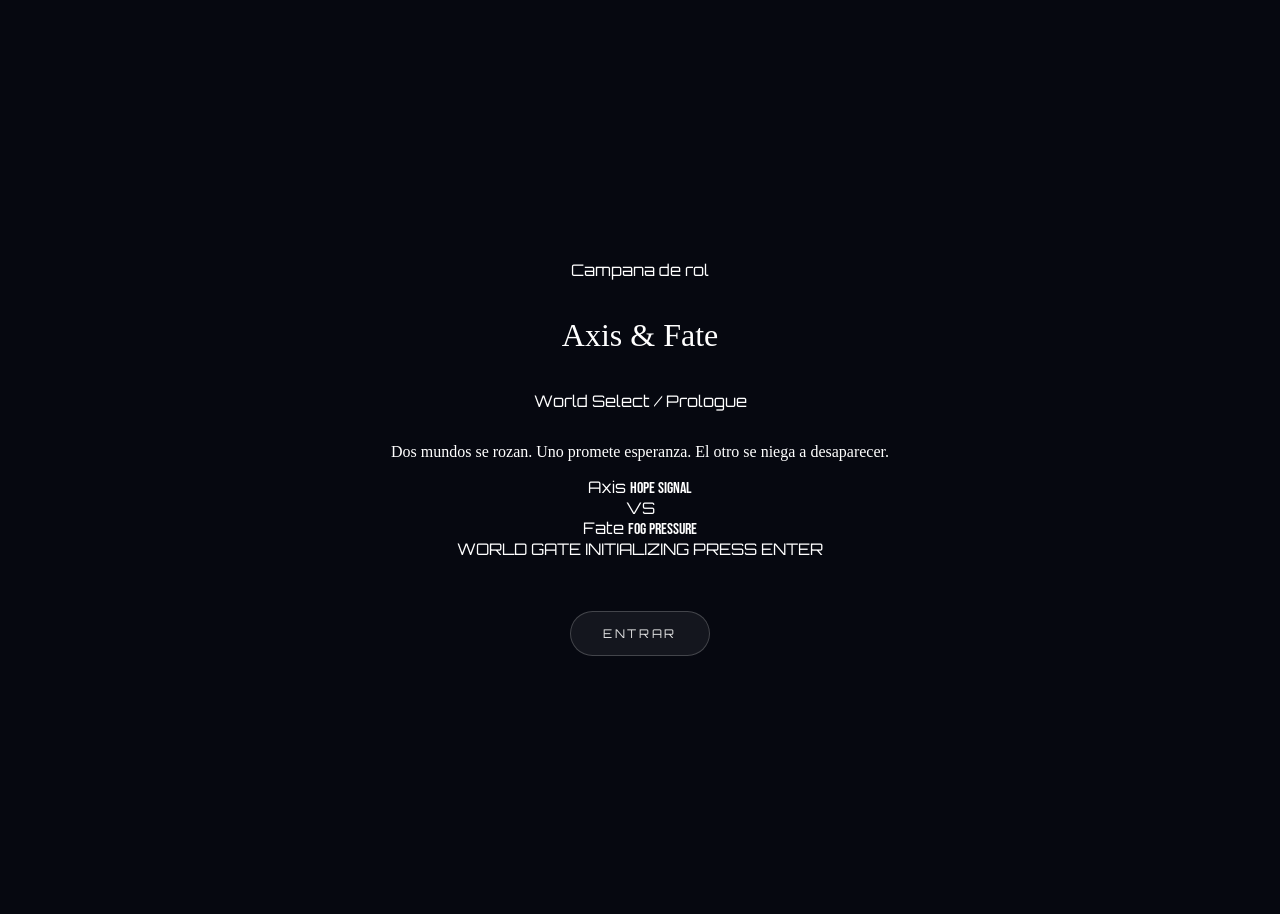
<file: Index.html>
<!DOCTYPE html>
<html lang="es">

<head>
    <meta charset="UTF-8">
    <title>Axis & Fate</title>
    <link rel="preconnect" href="https://fonts.googleapis.com">
    <link rel="preconnect" href="https://fonts.gstatic.com" crossorigin>
    <link
        href="https://fonts.googleapis.com/css2?family=Bebas+Neue&family=IM+Fell+DW+Pica+SC&family=Orbitron:wght@400..900&display=swap"
        rel="stylesheet">
    <link rel="stylesheet" href="Global.css">
    <link rel="stylesheet" href="index.css">
</head>

<body>
    <!-- Intro cinematica inicial para presentar el cruce entre ambos mundos antes de mostrar la seleccion. -->
    <div id="intro-cinematica" class="intro-cinematica" aria-hidden="true">
        <div class="intro-fondo intro-fondo-axis" aria-hidden="true"></div>
        <div class="intro-fondo intro-fondo-fate" aria-hidden="true"></div>
        <div class="intro-niebla" aria-hidden="true"></div>
        <div class="intro-reticula" aria-hidden="true"></div>
        <div class="intro-linea-central" aria-hidden="true"></div>
        <div class="intro-marco" aria-hidden="true">
            <span class="marco-esquina esquina-superior-izquierda"></span>
            <span class="marco-esquina esquina-superior-derecha"></span>
            <span class="marco-esquina esquina-inferior-izquierda"></span>
            <span class="marco-esquina esquina-inferior-derecha"></span>
        </div>
        <div class="intro-particulas" aria-hidden="true">
            <span></span>
            <span></span>
            <span></span>
            <span></span>
            <span></span>
            <span></span>
        </div>

        <div class="intro-contenido">
            <p class="ui intro-etiqueta">Campana de rol</p>
            <h1 class="titulo">Axis & Fate</h1>
            <p class="ui intro-capitulo">World Select / Prologue</p>
            <p class="intro-texto">
                Dos mundos se rozan. Uno promete esperanza. El otro se niega a desaparecer.
            </p>
            <div class="intro-estados" aria-hidden="true">
                <div class="intro-panel intro-panel-axis">
                    <span class="ui intro-panel-etiqueta">Axis</span>
                    <strong class="nombre-personaje">Hope Signal</strong>
                    <span class="intro-barra"><span></span></span>
                </div>
                <div class="intro-vs ui">VS</div>
                <div class="intro-panel intro-panel-fate">
                    <span class="ui intro-panel-etiqueta">Fate</span>
                    <strong class="nombre-personaje">Fog Pressure</strong>
                    <span class="intro-barra"><span></span></span>
                </div>
            </div>
            <div class="intro-ui-franja" aria-hidden="true">
                <span class="ui">WORLD GATE INITIALIZING</span>
                <span class="intro-loading"><span></span></span>
                <span class="ui">PRESS ENTER</span>
            </div>
            <button id="intro-skip" class="ui intro-boton" type="button">Entrar</button>
        </div>
    </div>

    <!-- Pantalla inicial de seleccion. Cada mitad es un enlace completo. -->
    <main id="pantalla-seleccion">
        <a id="lado-axis" href="Axis.html">
            <span class="panel-etiqueta ui">Mundo luminoso</span>
            <h1 class="titulo">Axis</h1>
            <p class="panel-texto">
                Esperanza, fantasia heroica y la promesa de un final mejor.
            </p>
            <span class="panel-cta ui">Entrar en Axis</span>
            <div class="panel-detalles" aria-hidden="true">
                <span class="panel-chip ui">Heroismo</span>
                <span class="panel-chip ui">Clases</span>
                <span class="panel-chip ui">Esperanza</span>
            </div>
        </a>

        <a id="lado-fate" href="Fate.html">
            <span class="panel-etiqueta ui">Mundo en ruinas</span>
            <h1 class="titulo">Fate</h1>
            <p class="panel-texto">
                Niebla, facciones y una realidad que se resiste a desaparecer.
            </p>
            <span class="panel-cta ui">Entrar en Fate</span>
            <div class="panel-detalles" aria-hidden="true">
                <span class="panel-chip ui">Niebla</span>
                <span class="panel-chip ui">Facciones</span>
                <span class="panel-chip ui">Ruina</span>
            </div>
        </a>
    </main>

    <!-- JS compartido: aqui controla el fade antes de la redireccion. -->
    <script src="JavaScript.js"></script>
</body>

</html>
</file>
<file: Global.css>
/* Variables compartidas entre todas las paginas para mantener una identidad visual comun. */
:root {
    --color-fondo: #F5F0E8;
    --color-acento: #87CEEB;
    --color-dorado: #C9A84C;
    --color-texto: #2C2C2C;
    --color-ui: #4A90D9;
    --color-fondo-fate: #1a1a2e;
}

/* Fuente pensada para titulos y nombres de seccion. */
.titulo {
    font-family: "IM Fell DW Pica SC", serif;
    font-weight: 400;
    font-style: normal;
}

/* Fuente mas impactante para nombres de personajes y clases. */
.nombre-personaje {
    font-family: "Bebas Neue", sans-serif;
    font-weight: 400;
    font-style: normal;
}

/* Fuente de interfaz para botones, menus y microtextos. */
.ui {
    font-family: "Orbitron", sans-serif;
    font-optical-sizing: auto;
    font-weight: 400;
    font-style: normal;
}

/* Acceso global de cuenta para que el login exista en todas las paginas. */
.cuenta-global {
    position: fixed;
    top: 18px;
    left: 18px;
    z-index: 2300;
    display: flex;
    flex-direction: column;
    align-items: flex-start;
    gap: 10px;
}

.cuenta-toggle {
    display: inline-flex;
    align-items: center;
    gap: 10px;
    padding: 12px 16px;
    border-radius: 999px;
    border: 1px solid rgba(255, 255, 255, 0.22);
    background: rgba(10, 18, 31, 0.72);
    color: white;
    cursor: pointer;
    box-shadow: 0 14px 34px rgba(10, 18, 31, 0.18);
    backdrop-filter: blur(14px);
}

.cuenta-toggle-label {
    letter-spacing: 0.12em;
    text-transform: uppercase;
    font-size: 0.78rem;
}

.cuenta-pill {
    display: inline-flex;
    align-items: center;
    padding: 6px 10px;
    border-radius: 999px;
    background: rgba(255, 255, 255, 0.12);
    letter-spacing: 0.08em;
    font-size: 0.7rem;
}

.cuenta-panel {
    position: relative;
    z-index: 1;
    width: min(360px, calc(100vw - 28px));
    max-height: calc(100dvh - 80px);
    overflow-y: auto;
    padding: 20px;
    border-radius: 24px;
    background: rgba(247, 241, 232, 0.96);
    border: 1px solid rgba(19, 38, 62, 0.1);
    color: var(--color-texto);
    box-shadow: 0 24px 46px rgba(10, 18, 31, 0.18);
    backdrop-filter: blur(14px);
    overscroll-behavior: contain;
}

.cuenta-panel[hidden] {
    display: none;
}

.cuenta-panel-etiqueta {
    margin: 0 0 8px;
    letter-spacing: 0.14em;
    text-transform: uppercase;
    font-size: 0.74rem;
    color: rgba(19, 38, 62, 0.7);
}

.cuenta-panel h2 {
    margin: 0 0 12px;
    font-size: clamp(1.8rem, 4vw, 2.3rem);
}

.cuenta-estado {
    margin: 0 0 14px;
    padding: 12px 14px;
    border-radius: 16px;
    background: rgba(19, 38, 62, 0.06);
    border: 1px solid rgba(19, 38, 62, 0.1);
}

.cuenta-estado.ok,
.cuenta-mensaje.ok {
    color: #2f6e2f;
}

.cuenta-estado.error,
.cuenta-mensaje.error {
    color: #8e3131;
}

.auth-form-global {
    display: grid;
    gap: 14px;
}

.auth-form-global .campo {
    display: flex;
    flex-direction: column;
    gap: 8px;
}

.auth-form-global .campo label {
    letter-spacing: 0.12em;
    text-transform: uppercase;
    font-size: 0.76rem;
}

.auth-form-global .campo input {
    width: 100%;
    padding: 12px 14px;
    border-radius: 14px;
    border: 1px solid rgba(19, 38, 62, 0.12);
    background: rgba(255, 255, 255, 0.92);
    box-sizing: border-box;
    color: var(--color-texto);
    font: inherit;
}

.auth-form-global .auth-acciones {
    display: flex;
    flex-wrap: wrap;
    gap: 10px;
}

.auth-form-global .boton-formulario {
    border: none;
    padding: 12px 16px;
    border-radius: 999px;
    background: #13263e;
    color: white;
    letter-spacing: 0.11em;
    text-transform: uppercase;
    cursor: pointer;
}

.auth-form-global .boton-formulario-secundario {
    background: rgba(19, 38, 62, 0.12);
    color: #13263e;
}

.cuenta-mensaje {
    margin: 0;
    line-height: 1.6;
    color: rgba(44, 44, 44, 0.78);
}

.cuenta-link {
    display: inline-flex;
    align-items: center;
    margin-top: 4px;
    color: #13263e;
    text-decoration: none;
    letter-spacing: 0.1em;
    text-transform: uppercase;
    font-size: 0.76rem;
}

.auth-form-global.logueado .campo,
.auth-form-global.logueado #register-button,
.auth-form-global.logueado #login-button,
.auth-form-global.logueado #google-button {
    display: none;
}

.auth-form-global #logout-button {
    display: none;
}

.auth-form-global.logueado #logout-button {
    display: inline-flex;
}

@media (max-width: 760px) {
    .cuenta-global {
        top: 12px;
        left: 12px;
        align-items: stretch;
    }

    .cuenta-toggle {
        justify-content: space-between;
    }

    .cuenta-panel {
        width: 100%;
    }

    .auth-form-global .auth-acciones {
        flex-direction: column;
    }
}

/* ── LANDSCAPE MOVIL: cuenta y nav ────────────────────────────────────────── */
@media (max-height: 500px) and (orientation: landscape) {

    /* Panel de cuenta: ocupa todo el alto disponible y hace scroll */
    .cuenta-global {
        top: 8px;
        left: 8px;
    }

    .cuenta-toggle {
        padding: 8px 12px;
    }

    .cuenta-panel {
        max-height: calc(100dvh - 60px);
    }
}
</file>
<file: index.css>
/* ============================================================
   INDEX — Rediseno completo
   Intro: minimalista / impacto tipografico
   Seleccion: estilo FGO, fondo atmosferico + UI flotante
   ============================================================ */

body {
    margin: 0;
    background: #060810;
    overflow: hidden;
}

/* ── INTRO ─────────────────────────────────────────────────── */

.intro-cinematica {
    position: fixed;
    inset: 0;
    z-index: 60;
    display: flex;
    align-items: center;
    justify-content: center;
    overflow: hidden;
    transition: opacity 1s cubic-bezier(0.4, 0, 0.2, 1),
                visibility 1s cubic-bezier(0.4, 0, 0.2, 1);
}

.intro-cinematica.oculta {
    opacity: 0;
    visibility: hidden;
    pointer-events: none;
}

/* Fondo: un gradiente profundo que respira lentamente */
.intro-bg {
    position: absolute;
    inset: -10%;
    background:
        radial-gradient(ellipse 80% 60% at 20% 50%, rgba(185, 220, 255, 0.18) 0%, transparent 60%),
        radial-gradient(ellipse 60% 70% at 80% 50%, rgba(30, 20, 60, 0.9) 0%, transparent 60%),
        linear-gradient(160deg, #0c1628 0%, #060810 50%, #0d0a1a 100%);
    animation: introBgRespira 8s ease-in-out infinite alternate;
}

/* Textura de ruido muy sutil para dar materialidad */
.intro-noise {
    position: absolute;
    inset: 0;
    opacity: 0.035;
    background-image: url("data:image/svg+xml,%3Csvg viewBox='0 0 256 256' xmlns='http://www.w3.org/2000/svg'%3E%3Cfilter id='n'%3E%3CfeTurbulence type='fractalNoise' baseFrequency='0.9' numOctaves='4' stitchTiles='stitch'/%3E%3C/filter%3E%3Crect width='100%25' height='100%25' filter='url(%23n)'/%3E%3C/svg%3E");
    background-size: 200px 200px;
}

/* Linea horizontal: el unico elemento decorativo, cruza toda la pantalla */
.intro-linea {
    position: absolute;
    left: 0;
    right: 0;
    top: 50%;
    height: 1px;
    background: linear-gradient(
        90deg,
        transparent 0%,
        rgba(185, 220, 255, 0.35) 20%,
        rgba(255, 255, 255, 0.7) 50%,
        rgba(180, 160, 255, 0.35) 80%,
        transparent 100%
    );
    transform: translateY(-80px);
    animation: introLineaEntrada 1.4s cubic-bezier(0.16, 1, 0.3, 1) 0.3s both;
}

/* Contenido centrado */
.intro-contenido {
    position: relative;
    z-index: 1;
    display: flex;
    flex-direction: column;
    align-items: center;
    text-align: center;
    color: white;
    gap: 0;
    animation: introContenidoEntrada 1.2s cubic-bezier(0.16, 1, 0.3, 1) 0.15s both;
}

.intro-kicker {
    margin: 0 0 28px;
    font-size: 0.7rem;
    letter-spacing: 0.3em;
    text-transform: uppercase;
    color: rgba(255, 255, 255, 0.45);
    animation: introFadeUp 0.9s cubic-bezier(0.16, 1, 0.3, 1) 0.5s both;
}

/* Titulo enorme — el protagonista de la intro */
.intro-titulo {
    margin: 0;
    font-size: clamp(5rem, 18vw, 13rem);
    line-height: 0.88;
    letter-spacing: -0.01em;
    display: flex;
    align-items: baseline;
    gap: 0.15em;
}

.intro-titulo-axis {
    color: #c8e8ff;
    text-shadow:
        0 0 80px rgba(160, 210, 255, 0.4),
        0 2px 0 rgba(255,255,255,0.08);
    animation: introFadeUp 1s cubic-bezier(0.16, 1, 0.3, 1) 0.2s both;
}

.intro-titulo-sep {
    font-style: italic;
    color: rgba(255, 255, 255, 0.25);
    font-size: 0.6em;
    animation: introFadeUp 1s cubic-bezier(0.16, 1, 0.3, 1) 0.35s both;
}

.intro-titulo-fate {
    color: rgba(200, 190, 240, 0.92);
    text-shadow:
        0 0 80px rgba(140, 100, 220, 0.35),
        0 2px 0 rgba(0,0,0,0.2);
    animation: introFadeUp 1s cubic-bezier(0.16, 1, 0.3, 1) 0.5s both;
}

.intro-tagline {
    margin: 24px 0 0;
    font-family: "IM Fell DW Pica SC", serif;
    font-style: italic;
    font-size: clamp(1rem, 2.5vw, 1.4rem);
    color: rgba(255, 255, 255, 0.5);
    letter-spacing: 0.04em;
    animation: introFadeUp 0.9s cubic-bezier(0.16, 1, 0.3, 1) 0.65s both;
}

/* Boton — limpio, sin ruido */
.intro-boton {
    display: inline-flex;
    align-items: center;
    gap: 10px;
    margin-top: 52px;
    padding: 14px 32px;
    border: 1px solid rgba(255, 255, 255, 0.2);
    border-radius: 999px;
    background: rgba(255, 255, 255, 0.06);
    color: rgba(255, 255, 255, 0.88);
    font-size: 0.75rem;
    letter-spacing: 0.22em;
    text-transform: uppercase;
    cursor: pointer;
    backdrop-filter: blur(12px);
    transition: border-color 0.3s, background 0.3s, transform 0.3s;
    animation: introFadeUp 0.9s cubic-bezier(0.16, 1, 0.3, 1) 0.8s both;
}

.intro-boton:hover,
.intro-boton:focus-visible {
    border-color: rgba(255, 255, 255, 0.5);
    background: rgba(255, 255, 255, 0.12);
    transform: translateY(-2px);
    outline: none;
}

.intro-boton-flecha {
    width: 16px;
    height: 16px;
    opacity: 0.7;
    transition: transform 0.3s;
}

.intro-boton:hover .intro-boton-flecha {
    transform: translateX(3px);
}

.intro-hint {
    margin-top: 16px;
    font-size: 0.62rem;
    letter-spacing: 0.18em;
    text-transform: uppercase;
    color: rgba(255, 255, 255, 0.2);
    animation: introFadeUp 0.9s cubic-bezier(0.16, 1, 0.3, 1) 1s both;
}

.intro-hint kbd {
    font-family: inherit;
    padding: 2px 6px;
    border: 1px solid rgba(255,255,255,0.15);
    border-radius: 4px;
    background: rgba(255,255,255,0.05);
}

/* ── PANTALLA SELECCION ─────────────────────────────────────── */

#pantalla-seleccion {
    position: relative;
    display: flex;
    min-height: 100vh;
    opacity: 0;
    transform: translateY(14px);
    filter: blur(6px);
    transition: opacity 0.8s cubic-bezier(0.16, 1, 0.3, 1),
                transform 0.8s cubic-bezier(0.16, 1, 0.3, 1),
                filter 0.8s cubic-bezier(0.16, 1, 0.3, 1);
}

body.intro-completada #pantalla-seleccion {
    opacity: 1;
    transform: translateY(0);
    filter: blur(0);
}

#pantalla-seleccion.fade-out {
    opacity: 0;
    pointer-events: none;
}

/* Los dos paneles */
#lado-axis,
#lado-fate {
    position: relative;
    flex: 1;
    display: flex;
    align-items: flex-end;
    text-decoration: none;
    overflow: hidden;
    isolation: isolate;
    transition: flex 0.5s cubic-bezier(0.16, 1, 0.3, 1);
}

/* Hover: el panel activo gana espacio */
#pantalla-seleccion:has(#lado-axis:hover) #lado-axis,
#pantalla-seleccion:has(#lado-axis:focus-visible) #lado-axis,
#pantalla-seleccion:has(#lado-fate:hover) #lado-fate,
#pantalla-seleccion:has(#lado-fate:focus-visible) #lado-fate {
    flex: 1.35;
}

#pantalla-seleccion:has(#lado-axis:hover) #lado-fate,
#pantalla-seleccion:has(#lado-axis:focus-visible) #lado-fate,
#pantalla-seleccion:has(#lado-fate:hover) #lado-axis,
#pantalla-seleccion:has(#lado-fate:focus-visible) #lado-axis {
    flex: 0.65;
}

/* Foco accesible */
#lado-axis:focus-visible,
#lado-fate:focus-visible {
    outline: 3px solid var(--color-dorado);
    outline-offset: -8px;
}

/* ── FONDOS ATMOSFERICOS (estilo FGO: puro gradiente, sin imagen) ── */

.panel-bg {
    position: absolute;
    inset: 0;
    transition: transform 0.6s cubic-bezier(0.16, 1, 0.3, 1);
}

#lado-axis:hover .panel-bg,
#lado-axis:focus-visible .panel-bg {
    transform: scale(1.04);
}

#lado-fate:hover .panel-bg,
#lado-fate:focus-visible .panel-bg {
    transform: scale(1.04);
}

/* Axis: cielo de amanecer, limpio y esperanzador */
.panel-bg-axis {
    background:
        radial-gradient(ellipse 70% 50% at 30% 20%, rgba(255, 240, 200, 0.55) 0%, transparent 55%),
        radial-gradient(ellipse 50% 80% at 10% 80%, rgba(100, 190, 255, 0.4) 0%, transparent 50%),
        radial-gradient(ellipse 90% 60% at 70% 60%, rgba(160, 220, 255, 0.25) 0%, transparent 55%),
        linear-gradient(175deg, #bde8ff 0%, #7ac5e8 25%, #4a9cc8 55%, #1e4d6e 100%);
    animation: axisRespira 10s ease-in-out infinite alternate;
}

/* Fate: noche profunda con niebla purpura */
.panel-bg-fate {
    background:
        radial-gradient(ellipse 60% 50% at 70% 25%, rgba(80, 50, 120, 0.6) 0%, transparent 55%),
        radial-gradient(ellipse 80% 40% at 20% 70%, rgba(20, 15, 50, 0.8) 0%, transparent 50%),
        radial-gradient(ellipse 50% 60% at 85% 75%, rgba(40, 25, 80, 0.5) 0%, transparent 45%),
        linear-gradient(175deg, #1a1228 0%, #0f0c1e 30%, #080614 70%, #040308 100%);
    animation: fateRespira 12s ease-in-out infinite alternate;
}

/* Viñeta: oscurece los bordes para enfocar la UI */
.panel-vignette {
    position: absolute;
    inset: 0;
    background: radial-gradient(ellipse 85% 85% at 50% 50%, transparent 30%, rgba(0,0,0,0.55) 100%);
    pointer-events: none;
}

/* Gradiente en la parte inferior para que la UI sea siempre legible */
#lado-axis::after,
#lado-fate::after {
    content: "";
    position: absolute;
    inset: 0;
    pointer-events: none;
}

#lado-axis::after {
    background: linear-gradient(0deg, rgba(10, 30, 50, 0.75) 0%, rgba(10, 30, 50, 0.2) 45%, transparent 70%);
}

#lado-fate::after {
    background: linear-gradient(0deg, rgba(4, 3, 12, 0.88) 0%, rgba(4, 3, 12, 0.3) 45%, transparent 70%);
}

/* ── MARCA FANTASMA (texto gigante de fondo) ── */

.panel-marca {
    position: absolute;
    z-index: 1;
    top: 50%;
    left: 50%;
    transform: translate(-50%, -50%);
    font-family: "Bebas Neue", sans-serif;
    font-size: clamp(8rem, 22vw, 18rem);
    letter-spacing: 0.12em;
    color: rgba(255, 255, 255, 0.06);
    pointer-events: none;
    white-space: nowrap;
    transition: opacity 0.4s, letter-spacing 0.5s cubic-bezier(0.16, 1, 0.3, 1);
    user-select: none;
}

#lado-axis:hover .panel-marca,
#lado-axis:focus-visible .panel-marca {
    opacity: 0.5;
    letter-spacing: 0.18em;
    color: rgba(200, 235, 255, 0.09);
}

#lado-fate:hover .panel-marca,
#lado-fate:focus-visible .panel-marca {
    opacity: 0.5;
    letter-spacing: 0.18em;
    color: rgba(180, 160, 255, 0.09);
}

/* ── UI FLOTANTE (estilo FGO) ── */

.panel-ui {
    position: relative;
    z-index: 2;
    width: 100%;
    padding: 0 40px 52px;
    color: white;
    display: flex;
    flex-direction: column;
    gap: 0;
}

/* Linea decorativa + etiqueta de clase */
.panel-ui-top {
    display: flex;
    align-items: center;
    gap: 14px;
    margin-bottom: 16px;
}

.panel-clase {
    font-size: 0.64rem;
    letter-spacing: 0.28em;
    text-transform: uppercase;
    color: rgba(255, 255, 255, 0.55);
    white-space: nowrap;
}

.panel-separador {
    flex: 1;
    height: 1px;
    background: rgba(255, 255, 255, 0.12);
}

/* Nombre del mundo */
.panel-nombre {
    margin: 0 0 14px;
    font-size: clamp(3.5rem, 9vw, 7rem);
    line-height: 0.9;
    letter-spacing: 0.03em;
    text-shadow: 0 4px 32px rgba(0,0,0,0.4);
    transition: transform 0.4s cubic-bezier(0.16, 1, 0.3, 1);
}

#lado-axis:hover .panel-nombre,
#lado-axis:focus-visible .panel-nombre,
#lado-fate:hover .panel-nombre,
#lado-fate:focus-visible .panel-nombre {
    transform: translateY(-4px);
}

/* Lema */
.panel-lema {
    margin: 0 0 24px;
    font-family: "IM Fell DW Pica SC", serif;
    font-style: italic;
    font-size: clamp(0.88rem, 1.8vw, 1.05rem);
    line-height: 1.6;
    color: rgba(255, 255, 255, 0.62);
    opacity: 0;
    transform: translateY(8px);
    transition: opacity 0.4s 0.05s, transform 0.4s 0.05s;
}

#lado-axis:hover .panel-lema,
#lado-axis:focus-visible .panel-lema,
#lado-fate:hover .panel-lema,
#lado-fate:focus-visible .panel-lema {
    opacity: 1;
    transform: translateY(0);
}

/* Barras de stats — estilo FGO */
.panel-stats {
    display: flex;
    flex-direction: column;
    gap: 10px;
    margin-bottom: 28px;
    opacity: 0;
    transform: translateY(6px);
    transition: opacity 0.4s 0.1s, transform 0.4s 0.1s;
}

#lado-axis:hover .panel-stats,
#lado-axis:focus-visible .panel-stats,
#lado-fate:hover .panel-stats,
#lado-fate:focus-visible .panel-stats {
    opacity: 1;
    transform: translateY(0);
}

.panel-stat {
    display: grid;
    grid-template-columns: 68px 1fr;
    align-items: center;
    gap: 12px;
}

.panel-stat-label {
    font-size: 0.6rem;
    letter-spacing: 0.22em;
    text-transform: uppercase;
    color: rgba(255, 255, 255, 0.45);
    text-align: right;
}

.panel-stat-barra {
    height: 3px;
    border-radius: 999px;
    background: rgba(255, 255, 255, 0.1);
    overflow: hidden;
}

.panel-stat-fill {
    height: 100%;
    width: var(--fill, 50%);
    border-radius: inherit;
    transition: width 0.6s cubic-bezier(0.16, 1, 0.3, 1) 0.2s;
}

#lado-axis .panel-stat-fill {
    background: linear-gradient(90deg, rgba(180, 220, 255, 0.6), #c8e8ff);
}

#lado-fate .panel-stat-fill {
    background: linear-gradient(90deg, rgba(140, 100, 200, 0.6), rgba(200, 180, 255, 0.9));
}

/* CTA flecha */
.panel-cta-wrap {
    display: inline-flex;
    align-items: center;
    gap: 10px;
    color: rgba(255, 255, 255, 0.75);
    font-size: 0.68rem;
    letter-spacing: 0.22em;
    text-transform: uppercase;
    transition: color 0.3s, gap 0.3s;
}

.panel-cta-wrap svg {
    width: 16px;
    height: 16px;
    opacity: 0.7;
    transition: transform 0.3s;
}

#lado-axis:hover .panel-cta-wrap,
#lado-axis:focus-visible .panel-cta-wrap,
#lado-fate:hover .panel-cta-wrap,
#lado-fate:focus-visible .panel-cta-wrap {
    color: white;
    gap: 14px;
}

#lado-axis:hover .panel-cta-wrap svg,
#lado-axis:focus-visible .panel-cta-wrap svg,
#lado-fate:hover .panel-cta-wrap svg,
#lado-fate:focus-visible .panel-cta-wrap svg {
    transform: translateX(4px);
    opacity: 1;
}



/* ── ANIMACIONES ── */

@keyframes introBgRespira {
    from { transform: scale(1) translateX(0); }
    to   { transform: scale(1.04) translateX(-1%); }
}

@keyframes introLineaEntrada {
    from { opacity: 0; transform: translateY(-80px) scaleX(0); }
    to   { opacity: 1; transform: translateY(-80px) scaleX(1); }
}

@keyframes introContenidoEntrada {
    from { opacity: 0; }
    to   { opacity: 1; }
}

@keyframes introFadeUp {
    from { opacity: 0; transform: translateY(20px); }
    to   { opacity: 1; transform: translateY(0); }
}

@keyframes axisRespira {
    from { transform: scale(1) translateY(0); filter: brightness(1); }
    to   { transform: scale(1.04) translateY(-1%); filter: brightness(1.08); }
}

@keyframes fateRespira {
    from { transform: scale(1) translateY(0); filter: brightness(1); }
    to   { transform: scale(1.05) translateY(1%); filter: brightness(0.92); }
}

/* ── RESPONSIVE ── */

@media (max-width: 768px) {
    #pantalla-seleccion {
        flex-direction: column;
    }

    .selector-divisor {
        top: 50%;
        left: 50%;
    }

    #lado-axis,
    #lado-fate {
        min-height: 50vh;
    }

    /* En movil el hover no expande verticalmente de forma tan brusca */
    #pantalla-seleccion:has(#lado-axis:hover) #lado-axis,
    #pantalla-seleccion:has(#lado-fate:hover) #lado-fate {
        flex: 1.15;
    }

    #pantalla-seleccion:has(#lado-axis:hover) #lado-fate,
    #pantalla-seleccion:has(#lado-fate:hover) #lado-axis {
        flex: 0.85;
    }

    .panel-ui {
        padding: 0 24px 36px;
    }

    .panel-lema,
    .panel-stats {
        opacity: 1;
        transform: translateY(0);
    }

    .intro-titulo {
        flex-direction: column;
        align-items: center;
        gap: 0;
        line-height: 0.9;
    }

    .intro-titulo-sep {
        font-size: 0.4em;
        margin: 4px 0;
    }
}

@media (max-width: 480px) {
    .panel-ui {
        padding: 0 18px 28px;
    }

    .panel-nombre {
        font-size: clamp(3rem, 14vw, 5rem);
    }
}

@media (max-height: 700px) {
    body { overflow-y: auto; }
    .intro-cinematica {
        align-items: flex-start;
        padding: 40px 20px;
        overflow-y: auto;
    }
    #pantalla-seleccion {
        min-height: 100dvh;
    }
}

/* Landscape movil: paneles lado a lado aunque la pantalla sea baja */
@media (max-height: 500px) and (orientation: landscape) {
    #pantalla-seleccion {
        flex-direction: row;
        min-height: 100dvh;
    }

    #lado-axis,
    #lado-fate {
        min-height: 100dvh;
    }

    .intro-titulo {
        font-size: clamp(3.5rem, 14vw, 7rem);
    }

    .intro-tagline {
        font-size: 0.95rem;
        margin-top: 12px;
    }

    .intro-boton {
        margin-top: 28px;
    }

    .panel-ui {
        padding: 0 24px 32px;
    }

    .panel-nombre {
        font-size: clamp(2.5rem, 8vw, 4rem);
    }
}
</file>
